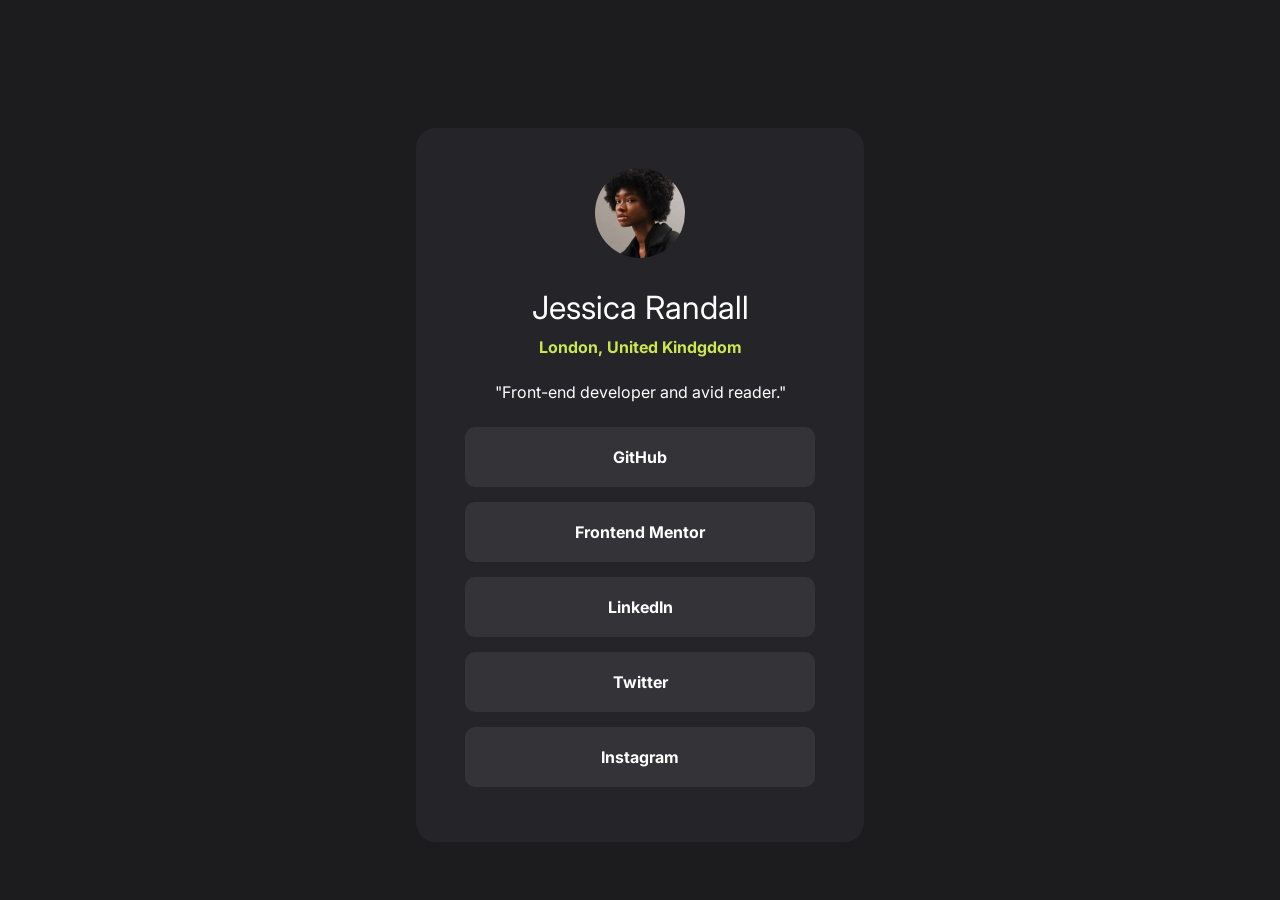
<file: index.html>
<!DOCTYPE html>
<html>
  <head>
    <title>social link profile</title>
    <link rel="preconnect" href="https://fonts.googleapis.com">
    <link rel="preconnect" href="https://fonts.gstatic.com" crossorigin>
    <link href="https://fonts.googleapis.com/css2?family=Inter:ital,opsz,wght@0,14..32,100..900;1,14..32,100..900&display=swap" rel="stylesheet">

    <link rel="stylesheet" href="./css-file/profile-page.css">
    <link rel="stylesheet" href="./css-file/general.css">
    <link rel="stylesheet" href="./css-file/media-quary.css">
  </head>

  <body>
    <main>
      <section class="profile_container">
        <div class="profile_card">
          <img class="profile_image" src="./profile-image/avatar-jessica.jpeg">

          <div class="profile_copy">
            <h1 class="profile_header">Jessica Randall</h1>
            <p class="profile_body_1">London, United Kindgdom</p>
            <p class="profile_body_2">"Front-end developer and avid reader."</p>
          </div>

          <div class="profile_triggers">
            <div>GitHub</div>
            <div>Frontend Mentor</div>
            <div>LinkedIn</div>
            <div>Twitter</div>
            <div>Instagram</div>
          </div>
        </div>
      </section>
    </main>
  </body>
</html>
</file>
<file: css-file/profile-page.css>
.profile_container {
  background-color: rgb(37, 37, 41);
  width: 20%;
  margin: 0 auto;
  border-radius: 20px;
  margin-top: 10%;
}

.profile_card {
  display: flex;
  flex-direction: column;
  align-items: center;
  justify-content: center;
  padding-top: 40px;
  padding-bottom: 40px;
}

.profile_image {
  width: 90px;
  border-radius: 50%;
}

.profile_copy {
  text-align: center;
}

.profile_header {
  color: white;
  font-weight: 400;
  font-size: 32px;
  margin-top: 30px;
  margin-bottom: 10px;
}

.profile_body_1 {
  font-weight: bold;
  margin-bottom: 25px;
  color: rgb(203, 231, 80);
}

.profile_body_2 {
  color: white;
}

.profile_triggers {
  margin-top: 25px;
}

.profile_triggers div {
  font-weight: bold;
  margin-bottom: 15px;
  text-align: center;
  padding: 20px 110px 20px 110px;
  background-color: rgb(52, 52, 56);
  color: white;
  border-radius: 10px;
  cursor: pointer;
}

.profile_triggers :hover {
  background-color: rgb(203, 231, 80);
  color: rgb(37, 37, 41);
}

.profile_triggers :active {
  background-color: rgb(162, 184, 63);
}

/*@media (max-width: 501.33px) and (min-width: 2559px) {
  .profile_container {
    width: auto;
  }
}

@media (min-width: 2560px) {
  .profile_container {
    width: 20%;
  }
} */
</file>
<file: css-file/general.css>
p {
  font-family: Inter;
  margin-top: 0;
  margin-bottom: 0;
}

h1 {
  font-family: Inter;
  margin-top: 0;
  margin-bottom: 0;
}

div {
  font-family: Inter;
}

* {
  margin-top: 0;
  margin-right: 0;
  margin-left: 0;
}

body {
  background-color: rgb(28, 28, 31);
}
</file>
<file: css-file/media-quary.css>
@media(max-width: 2030px) {
  .profile_container {
    width: 25%;
  }
}

@media(max-width: 1618px) {
  .profile_container {
    width: 30%;
  }
}

@media(max-width: 1380px) {
  .profile_container {
    width: 35%;
  }
}

@media(max-width: 1169px) {
  .profile_container {
    width: 40%;
  }
}

@media(max-width: 980px) {
  .profile_container {
    width: 45%;
  }
}

@media(max-width: 900px) {
  .profile_container {
    width: 50%;
  }
}

@media(max-width: 760px) {
  .profile_container {
    width: 55%;
  }
}

@media(max-width: 695px) {
  .profile_container {
    width: 60%;
  }
}

@media(max-width: 645px) {
  .profile_container {
    width: 65%;
  }
}

@media(max-width: 600px) {
  .profile_container {
    width: 70%;
  }
}

@media(max-width: 510px) {
  .profile_container {
    width: 75%;
  }
}

@media(max-width: 500px) {
  .profile_container {
    width: 80%;
  }
}
</file>
